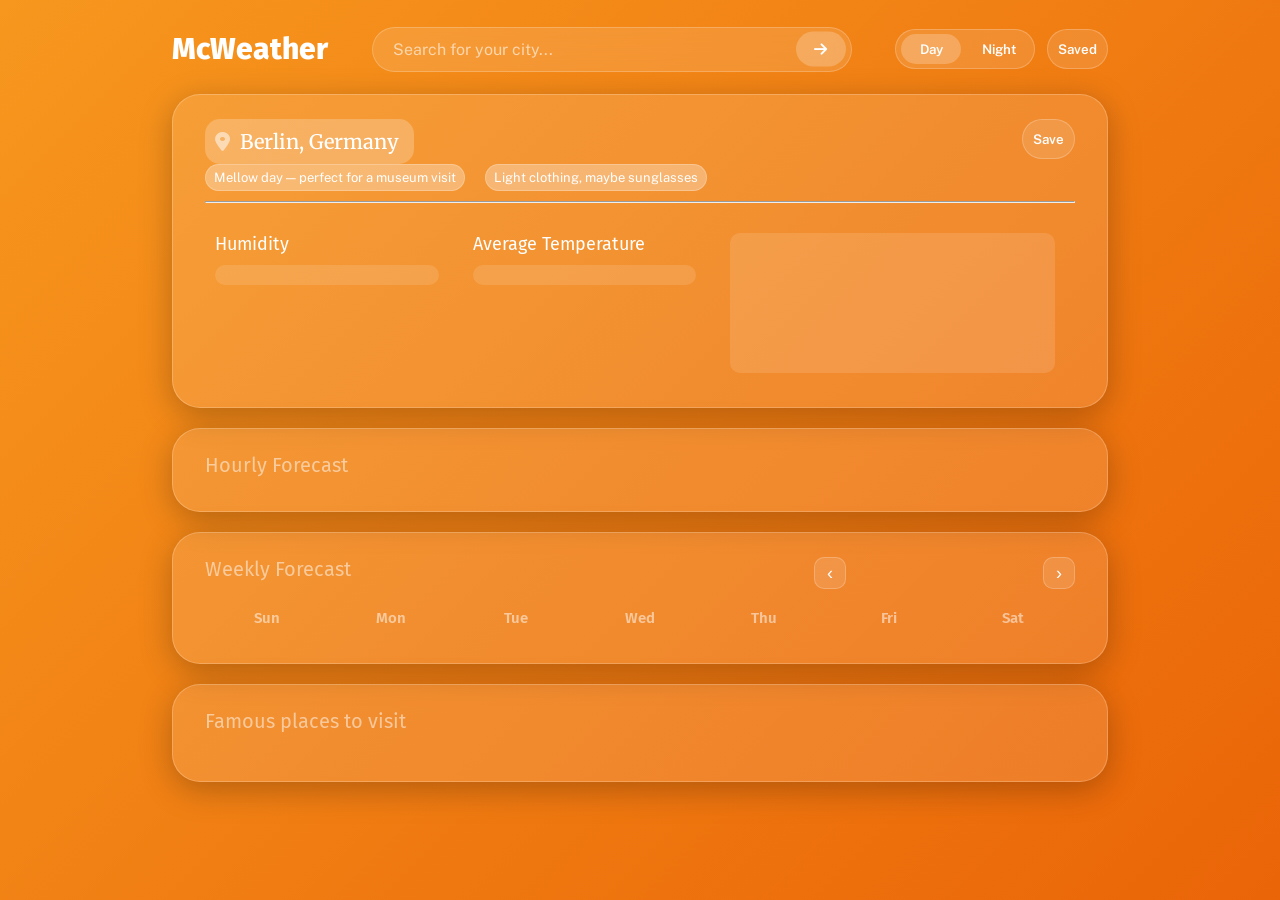
<file: index.html>
<!doctype html>
<html lang="en">
  <head>
    <meta charset="UTF-8" />
    <meta name="viewport" content="width=device-width, initial-scale=1.0" />
    <link rel="preconnect" href="https://fonts.googleapis.com" />
    <link rel="preconnect" href="https://fonts.gstatic.com" crossorigin />
    <link
      href="https://fonts.googleapis.com/css2?family=DM+Sans:ital,opsz,wght@0,9..40,100..1000;1,9..40,100..1000&family=Fira+Sans:ital,wght@0,100;0,200;0,300;0,400;0,500;0,600;0,700;0,800;0,900;1,100;1,200;1,300;1,400;1,500;1,600;1,700;1,800;1,900&family=Lato:ital,wght@0,100;0,300;0,400;0,700;0,900;1,100;1,300;1,400;1,700;1,900&family=Merriweather:ital,opsz,wght@0,18..144,300..900;1,18..144,300..900&family=Public+Sans:ital,wght@0,100..900;1,100..900&family=Slabo+13px&family=Vidaloka&display=swap"
      rel="stylesheet"
    />
    <link
      rel="stylesheet"
      href="https://cdnjs.cloudflare.com/ajax/libs/font-awesome/6.5.1/css/all.min.css"
    />
    <link rel="shortcut icon" href="assets/IMG/Favicon.png" type="image/x-icon" />
    <link rel="stylesheet" href="css/style.css" />
    <title>McWeather</title>
  </head>
  <body class="day">
    <div class="loadingOverlay" id="loading-overlay">
      <div class="spinner"></div>
      <div class="loadingText">Getting things ready...</div>
    </div>
    <div class="savedOverlay" id="savedOverlay">
      <div class="savedPanel">
        <div class="savedPanelHeader">
          <div class="savedPanelTitle">Saved locations</div>
          <button class="savedCloseBtn" id="savedCloseBtn">&#x2715;</button>
        </div>
        <div class="savedCards" id="savedCards"></div>
      </div>
    </div>
    <div id="stars-overlay"></div>
    <div id="rain-overlay"></div>
    <div class="container">
      <div class="weatherforecast">
        <nav>
          <div class="logo">McWeather</div>
          <div class="search">
            <div class="searchBtn">
              <input
                type="search"
                name=""
                id="search"
                placeholder="Search for your city..."
              />
              <button><i class="fa-solid fa-arrow-right"></i></button>
            </div>
          </div>
          <div class="themeToggle">
            <button id="dayBtn" onclick="dayNight('day')" class="active">
              Day
            </button>
            <button id="nightBtn" onclick="dayNight('night')">Night</button>
          </div>
          <div class="saved"><button>Saved</button></div>
        </nav>
        <div class="weatherDisplay">
          <div class="cityLine">
            <div class="cityLabel">
              <div class="country">
                <i class="fa-solid fa-location-dot"></i
                ><span class="city">Berlin, Germany</span>
              </div>
            </div>
            <div class="saveBtn"><button>Save</button></div>
          </div>
          <div class="weather"></div>
          <div class="suggestionGroup">
            <div class="suggestion">
              Mellow day — perfect for a museum visit
            </div>
            <div class="suggestion">Light clothing, maybe sunglasses</div>
          </div>
          <hr />
          <div class="stats">
            <div class="stat">
              <div class="statLabel">Humidity</div>
              <div class="estHumidity"></div>
            </div>
            <div class="stat">
              <div class="statLabel">Average Temperature</div>
              <div class="avgTemp"></div>
            </div>
            <div class="stat">
              <div id="wind-card"></div>
            </div>
          </div>
        </div>
        <div class="hourlyForecast">
          <div class="hourlyforecast">
            <div class="hfTitle">Hourly Forecast</div>
            <div class="hForecastCards"></div>
          </div>
        </div>
        <div class="weeklyForecast">
          <div class="weeklyHeader">
            <div class="wfTitle">Weekly Forecast</div>
            <div class="wfNav">
              <button class="wfNavBtn" id="prevMonth">&#8249;</button>
              <div class="wfMonthLabel" id="wfMonthLabel"></div>
              <button class="wfNavBtn" id="nextMonth">&#8250;</button>
            </div>
          </div>
          <div class="wfDayHeaders">
            <div class="wfDayHeader">Sun</div>
            <div class="wfDayHeader">Mon</div>
            <div class="wfDayHeader">Tue</div>
            <div class="wfDayHeader">Wed</div>
            <div class="wfDayHeader">Thu</div>
            <div class="wfDayHeader">Fri</div>
            <div class="wfDayHeader">Sat</div>
          </div>
          <div id="wfGrid"></div>
          <div class="wfWeekTabs" id="wfWeekTabs"></div>
          <div class="wfPagination" id="wfPagination"></div>
        </div>
        <div class="placeSuggestionCard">
          <div class="ps-top">
            <div class="psTitle">Famous places to visit</div>
            <div class="ps-tabs" id="psTabs"></div>
          </div>
          <div id="psBadge"></div>
          <div class="psCards" id="psCards"></div>
        </div>
      </div>
    </div>
  </body>
  <script src="js/script.js"></script>
</html>
</file>
<file: css/style.css>
* {
  margin: 0;
  padding: 0;
  box-sizing: border-box;
  overscroll-behavior: none;
}

:root {
  --glass: rgba(255, 255, 255, 0.12);
  --glass-border: rgba(255, 255, 255, 0.22);
  --glass-hover: rgba(255, 255, 255, 0.18);
  --text: #fff;
  --text-muted: rgba(255, 255, 255, 0.6);
  --text-dim: rgba(255, 255, 255, 0.523);
  --shadow: 0 8px 32px rgba(0, 0, 0, 0.25);
  --radius: 24px;
  --radius-sm: 16px;

  --bg-sunny: linear-gradient(135deg, #f7971e 0%, #e85d04 30%, #9c2900 100%);
  --bg-cloudy: linear-gradient(135deg, #89a4c7 0%, #6b7f9e 40%, #3d4f6e 100%);
  --bg-rain: linear-gradient(135deg, #2c3e6b 0%, #1a2a4a 40%, #0d1b33 100%);
  --bg-night: linear-gradient(135deg, #0f0c29 0%, #1a1a3e 40%, #24243e 100%);
  --bg-snow: linear-gradient(135deg, #b8d4ea 0%, #8fb3d3 40%, #5a8aaf 100%);
  --bg-thunder: linear-gradient(135deg, #1a1a2e 0%, #16213e 40%, #0f3460 100%);
  --bg-clear-night: linear-gradient(
    135deg,
    #0f0c29 0%,
    #302b63 40%,
    #020202 100%
  );

  --current-bg: var(--bg-sunny);
}

body.day {
  background: var(--current-bg);
  background-size: 400% 400%;
  animation: bg-move 10s ease infinite;
}

@keyframes bg-move {
  0% {
    background-position: 0% 50%;
  }
  50% {
    background-position: 100% 50%;
  }
  100% {
    background-position: 0% 50%;
  }
}

body.night {
  background: var(--bg-night);
}

.container {
  margin: 0 auto;
  width: 70%;
  z-index: 2;
}

/* ---- Loading ---- */
.loadingOverlay {
  display: none;
  position: fixed;
  inset: 0;
  background: rgba(0, 0, 0, 0.3);
  backdrop-filter: blur(4px);
  z-index: 1000;
  align-items: center;
  justify-content: center;
  flex-direction: column;
  gap: 16px;
}
.loadingOverlay.show {
  display: flex;
}

.spinner {
  width: 44px;
  height: 44px;
  border: 3px solid rgba(255, 255, 255, 0.2);
  border-top-color: #fff;
  border-radius: 50%;
  animation: spin 0.8s linear infinite;
}
@keyframes spin {
  to {
    transform: rotate(360deg);
  }
}
.loadingText {
  font-family: Public Sans;
  font-size: 1rem;
  color: var(--text-muted);
  font-weight: 500;
}

nav {
  height: 50px;
  display: grid;
  grid-template-columns: 20% 60% 15% 5%;
  width: 100%;
  align-items: center;
  text-align: center;
  margin-top: 30px;
}

.logo {
  font-family: fira sans;
  font-size: 30px;
  color: white;
  text-align: start;
  font-weight: 800;
}

.logo img {
  width: 50px;
}

.search input {
  outline: none;
  border: none;
  height: 45px;
  width: 500px;
  border-radius: 50px;
  padding: 0px 20px;
  background: var(--glass);
  border: 1px solid var(--glass-border);
  backdrop-filter: blur(12px);
  color: white;
  font-size: 1rem;
  font-family: public sans;
}

.search input::placeholder {
  color: var(--text-muted);
}

.search-input:focus {
  background: var(--glass-hover);
  border-color: rgba(255, 255, 255, 0.4);
}

.search input[type="search"]::-webkit-search-cancel-button {
  display: none;
}

.search button {
  background: rgba(255, 255, 255, 0.22);
  font-size: 15px;
  width: 50px;
  height: 35px;
  border-radius: 28px;
  border: none;
  outline: none;
  position: relative;
  right: 60px;
  color: white;
  cursor: pointer;
}

.saved button,
.saveBtn button {
  height: 40px;
  padding: 0px 10px;
  border-radius: 20px;
  align-items: center;
  align-content: center;
  cursor: pointer;
  background: var(--glass);
  border: 1px solid var(--glass-border);
  color: white;
  font-family: Public Sans;
  font-weight: 600;
}

.themeToggle {
  height: 40px;
  width: 140px;
  padding: 0px 5px;
  border-radius: 50px;
  background: var(--glass);
  border: 1px solid var(--glass-border);
  color: white;
  display: flex;
  justify-content: space-between;
  align-items: center;
}

.themeToggle button {
  background: none;
  border: none;
  width: 60px;
  height: 30px;
  border-radius: 25px;
  color: white;
  font-family: public sans;
  font-weight: 600;
  cursor: pointer;
}

.themeToggle button.active {
  background: rgba(255, 255, 255, 0.22);
}

/* Star Creation */
#stars-overlay {
  position: fixed;
  inset: 0;
  pointer-events: none;
  z-index: 1;
  opacity: 0;
  transition: opacity 1s;
}
#stars-overlay.visible {
  opacity: 1;
}
.star {
  position: fixed;
  background: #fff;
  border-radius: 50%;
  animation: twinkle var(--dur, 2s) ease-in-out infinite;
}
@keyframes twinkle {
  0%,
  100% {
    opacity: var(--max-op, 0.8);
  }
  50% {
    opacity: 0.1;
  }
}

#rain-overlay {
  position: fixed;
  inset: 0;
  pointer-events: none;
  z-index: 0;
  opacity: 0;
  transition: opacity 1s;
  overflow: hidden;
}
#rain-overlay.visible {
  opacity: 1;
}
.raindrop {
  position: absolute;
  width: 1.5px;
  background: linear-gradient(to bottom, transparent, rgba(180, 210, 255, 0.6));
  animation: fall linear infinite;
  border-radius: 1px;
}
@keyframes fall {
  from {
    transform: translateY(-100px);
  }
  to {
    transform: translateY(110vh);
  }
}

.weatherDisplay,
.hourlyForecast,
.placeSuggestionCard {
  margin-top: 20px;
  background: var(--glass);
  border: 1px solid var(--glass-border);
  box-shadow: var(--shadow);
  border-radius: 28px;
  padding: 24px 32px;
}

.placeSuggestionCard {
  margin-bottom: 30px;
}

.cityLine {
  display: flex;
  justify-content: space-between;
}

.city {
  color: white;
  font-family: Merriweather;
  font-size: 20px;
  font-weight: 500;
  margin-right: 5px;
}

.country {
  font-family: Public Sans;
  font-size: 20px;
  align-content: end;
  color: var(--text-dim);
  background: rgba(255, 255, 255, 0.22);
  border-radius: 15px;
  padding: 10px;
}

.country i {
  font-size: 20px;
  margin-right: 10px;
}

.time {
  color: var(--text-dim);
  font-family: Public Sans;
  font-size: 13px;
  margin-bottom: 10px;
}

.estTemp {
  font-size: 100px;
  color: white;
  font-family: Merriweather;
  font-weight: 900;
  display: flex;
  align-items: center;
}

.estTemp img {
  width: 180px;
}

.estWeather,
.currentTime {
  color: var(--text-dim);
  font-family: Public Sans;
  margin-top: 15px;
  font-size: 18px;
}

.estWeather {
  margin-top: 0px;
  margin-bottom: 10px;
}

.avgTemp {
  color: var(--text-dim);
  font-family: Public Sans;
  font-size: 14px;
  margin-bottom: 20px;
}

.suggestionGroup {
  display: flex;
  gap: 20px;
}

.suggestion {
  background: rgba(255, 255, 255, 0.315);
  border: 1px solid var(--glass-border);
  padding: 5px 8px;
  border-radius: 25px;
  color: white;
  font-family: Public Sans;
  font-size: 13px;
  margin-bottom: 10px;
}

.stats {
  display: grid;
  grid-template-columns: 20% 30% 50%;
}

.stat {
  margin: 10px;
  margin-top: 30px;
}

.statLabel {
  font-family: Fira Sans;
  font-size: 18px;
  font-weight: 400;
  color: white;
}

.estHumidity,
.avgTemp,
#wind-card {
  font-size: 20px;
  font-family: Public Sans;
  font-weight: 700;
  color: white;
  background: var(--glass);
  border: var(--glass-border);
  border-radius: 10px;
  padding: 10px;
  margin-top: 10px;
  margin-right: 10px;
}

.humidity-bar {
  width: 100%;
  height: 6px;
  background: rgba(255, 255, 255, 0.2);
  border-radius: 10px;
  margin-top: 8px;
  overflow: hidden;
}

.humidity-fill {
  height: 100%;
  background: linear-gradient(to right, #4facfe, #00f2fe);
  width: 0%;
  border-radius: 10px;
  transition: width 0.5s ease;
}

#wind-card {
  margin-top: 0px;
  display: flex;
  justify-content: space-between;
  height: 150px;
}

#wind-canvas {
  width: 100%;
  height: 100%;
  display: block;
}

.windSpeed {
  margin-top: 10px;
}

.windSpeed .kmp {
  font-size: 1rem;
  opacity: 0.6;
  font-weight: 300;
  margin-left: 5px;
}

.windInfo span {
  font-size: 0.8rem;
  opacity: 0.6;
}

.avgTDescription,
.desc {
  font-size: 15px;
  color: var(--text-dim);
  font-weight: 300;
  margin-top: 5px;
}

.avgTDescription span {
  font-weight: 800;
  margin-right: 5px;
}

.hfTitle,
.psTitle {
  font-family: Fira Sans;
  font-size: 20px;
  align-content: end;
  color: var(--text-dim);
  margin-bottom: 10px;
}

.hForecastCards {
  display: flex;
  justify-content: space-between;
  overflow-x: auto;
  gap: 10px;
}

.hForecastCards::-webkit-scrollbar {
  background: var(--glass);
  height: 6px;
  border-radius: 3px;
}

.hForecastCards::-webkit-scrollbar-thumb {
  background: var(--glass-border);
  border-radius: 3px;
}

.hForecastCards::-webkit-scrollbar-thumb:hover {
  background: var(--glass-hover);
}

.hCard {
  border: var(--glass-border);
  background: var(--glass);
  padding: 10px;
  border-radius: 15px;
  display: flex;
  flex-direction: column;
  margin: 10px 0px;
  text-align: center;
}

.hCard:hover {
  background: var(--glass-hover);
}

.hCard .temp {
  color: rgba(255, 255, 255, 0.766);
  font-family: Lato;
  font-size: 15px;
  font-weight: 600;
}

.hCard img {
  width: 50px;
}

.psCards {
  display: flex;
  flex-direction: column;
  gap: 10px;
}

.psCard {
  background: var(--glass);
  border-radius: 15px;
  padding: 10px 15px;
  width: 500px;
  display: grid;
  grid-template-columns: 12fr 1fr;
  grid-template-rows: auto auto;
  color: white;
}

.psCard:hover {
  background: var(--glass-hover);
}

.psCard .psPlace {
  font-family: Public sans;
  font-weight: 600;
  margin-bottom: 5px;
}

.psCard button {
  background: rgba(255, 255, 255, 0.22);
  border: var(--glass-border);
  outline: none;
  color: white;
  border-radius: 10px;
  height: 35px;
  font-size: 15px;
  font-weight: 900;
  cursor: pointer;
}

.calendar {
  background: var(--glass);
  border: 1px solid var(--glass-border);
  box-shadow: var(--shadow);
  border-radius: 40px;
  height: 90vh;
  position: fixed;
  width: 400px;
  right: 50px;
  top: 50px;
}

.calendarCard {
  margin: 20px;
}

.monthHeader {
  display: flex;
  justify-content: center;
}

.curM {
  margin: 0px 20px;
}

.monthLabel {
  font-size: 30px;
  font-family: fira sans;
  font-weight: 800;
  color: white;
}

.yearLabel {
  font-size: 15px;
  font-family: Public Sans;
  font-weight: 200;
  font-style: italic;
}

.monthHeader button {
  font-size: 20px;
  background: rgba(255, 255, 255, 0.22);
  width: 30px;
  outline: none;
  border: none;
  border-radius: 10px;
  color: white;
}

.dayHeaders {
  display: flex;
  justify-content: space-around;
  margin-top: 20px;
  font-family: Fira Sans;
  font-size: 14px;
  color: white;
}

.container {
  width: min(90%, 1100px);
  padding: 0 12px;
}

nav {
  grid-template-columns: auto 1fr auto auto;
  gap: 12px;
  margin-top: 24px;
}

.search {
  display: flex;
  justify-content: center;
}

.searchBtn {
  display: flex;
  align-items: center;
  width: 100%;
  max-width: 480px;
  position: relative;
}

.searchBtn input {
  width: 100%;
  max-width: 100%;
  padding-right: 56px;
}

.search button {
  position: absolute;
  right: 6px;
  top: 50%;
  transform: translateY(-50%);
}

.estTemp {
  font-size: 84px;
  line-height: 1;
  flex-wrap: wrap;
  align-items: center;
  gap: 8px;
}

.estTemp img {
  width: 140px;
}

.stats {
  grid-template-columns: 1fr 1fr 1.6fr;
  gap: 4px;
}

#wind-card {
  height: 140px;
}

.psCard {
  width: 100%;
  max-width: 520px;
}

.hCard {
  flex: 0 0 auto;
  min-width: 72px;
}

.weeklyForecast {
  margin-top: 20px;
  background: var(--glass);
  border: 1px solid var(--glass-border);
  box-shadow: var(--shadow);
  border-radius: 28px;
  padding: 24px 32px;
}
.wfTitle {
  font-family: Fira Sans;
  font-size: 20px;
  color: var(--text-dim);
  margin-bottom: 16px;
}
.wfNav {
  display: flex;
  align-items: center;
  gap: 8px;
  margin-bottom: 16px;
}
.wfNavBtn {
  background: var(--glass);
  border: 1px solid var(--glass-border);
  color: white;
  width: 32px;
  height: 32px;
  border-radius: 10px;
  font-size: 18px;
  cursor: pointer;
  display: flex;
  align-items: center;
  justify-content: center;
}
.wfNavBtn:hover {
  background: var(--glass-hover);
}
.wfMonthLabel {
  font-family: Fira Sans;
  font-size: 18px;
  font-weight: 700;
  color: white;
  flex: 1;
  text-align: center;
}
.wfDayHeaders {
  display: grid;
  grid-template-columns: repeat(7, 1fr);
  color: var(--text-dim);
  text-align: center;
  margin-bottom: 8px;
}

.wfDayHeader {
  font-size: 15px;
  font-family: Fira Sans;
  color: var(--text-dim);
  font-weight: 600;
  padding: 4px 0;
}

.weeklyHeader {
  display: grid;
  grid-template-columns: 70% 30%;
}

.wfWeekRow {
  display: grid;
  grid-template-columns: repeat(7, 1fr);
  gap: 13px;
  margin-bottom: 8px;
}
.wfDay {
  background: var(--glass);
  border: 1px solid var(--glass-border);
  border-radius: 14px;
  padding: 10px 4px 8px;
  display: flex;
  flex-direction: column;
  align-items: center;
  gap: 4px;
  cursor: pointer;
  transition: background 0.15s;
  min-height: 100px;
}
.wfDay:hover {
  background: var(--glass-hover);
}
.wfDay.today {
  border-color: rgba(255, 255, 255, 0.5);
  background: rgba(255, 255, 255, 0.2);
}
.wfDay.empty {
  background: none;
  border-color: transparent;
  cursor: default;
}
.wfDayNum {
  font-family: Fira Sans;
  font-size: 15px;
  font-weight: 700;
  color: white;
}
.wfDay.today .wfDayNum {
  background: rgba(255, 255, 255, 0.3);
  border-radius: 20px;
  width: 24px;
  height: 24px;
  /* padding: 10px; */
  display: flex;
  align-items: center;
  justify-content: center;
}
.wfDay img {
  width: 50px;
  height: 50px;
}
.wfTemp {
  font-size: 12px;
  color: white;
  font-weight: 600;
  font-family: Lato;
}
.wfTempRange {
  font-size: 10px;
  color: var(--text-muted);
}
.wfWeekTabs {
  display: flex;
  gap: 6px;
  margin-top: 8px;
  justify-content: center;
  flex-wrap: wrap;
}
.wfWeekTab {
  background: var(--glass);
  border: 1px solid var(--glass-border);
  color: var(--text-muted);
  padding: 5px 14px;
  border-radius: 20px;
  font-size: 13px;
  font-family: Public Sans;
  font-weight: 600;
  cursor: pointer;
}
.wfWeekTab:hover {
  background: var(--glass-hover);
  color: white;
}
.wfWeekTab.active {
  background: rgba(255, 255, 255, 0.28);
  color: white;
}

.wfDay.overflow {
  opacity: 0.35;
  cursor: default;
}
.wfDay.overflow:hover {
  background: var(--glass);
}

.wfPagination {
  display: flex;
  align-items: center;
  justify-content: center;
  gap: 6px;
}
.wfPageBtn {
  background: var(--glass);
  border: 1px solid var(--glass-border);
  color: rgba(255, 255, 255, 0.7);
  width: 50px;
  height: 32px;
  border-radius: 10px;
  font-size: 12px;
  cursor: pointer;
  display: flex;
  align-items: center;
  justify-content: center;
}

.arrow {
  background: #ffffff38;
  width: 32px;
}
.wfPageBtn:hover {
  background: var(--glass-hover);
  color: white;
}
.wfPageBtn.active {
  background: rgba(255, 255, 255, 0.28);
  color: white;
  border-color: rgba(255, 255, 255, 0.4);
  font-weight: 700;
}
.wfPageBtn:disabled {
  opacity: 0.3;
  cursor: default;
}

.currentTime {
  font-family: Public Sans;
  font-size: 14px;
  font-weight: 400;
  color: var(--text-muted);
  margin-bottom: 8px;
  letter-spacing: 0.3px;
}

.savedOverlay {
  display: none;
  position: fixed;
  inset: 0;
  background: rgba(0, 0, 0, 0.45);
  backdrop-filter: blur(6px);
  z-index: 500;
  align-items: center;
  justify-content: center;
}
.savedOverlay.show {
  display: flex;
}

.savedPanel {
  background: rgba(255, 255, 255, 0.1);
  border: 1px solid var(--glass-border);
  border-radius: 28px;
  padding: 24px 28px;
  width: 500px;
  max-height: 75vh;
  overflow-y: auto;
}
.savedPanel::-webkit-scrollbar {
  width: 5px;
}
.savedPanel::-webkit-scrollbar-thumb {
  background: var(--glass-border);
  border-radius: 3px;
}

.savedPanelHeader {
  display: flex;
  justify-content: space-between;
  align-items: center;
  margin-bottom: 18px;
}
.savedPanelTitle {
  font-family: Fira Sans;
  font-size: 20px;
  font-weight: 700;
  color: white;
}
.savedCloseBtn {
  background: var(--glass);
  border: 1px solid var(--glass-border);
  color: white;
  width: 34px;
  height: 34px;
  border-radius: 10px;
  font-size: 18px;
  cursor: pointer;
  display: flex;
  align-items: center;
  justify-content: center;
}
.savedCloseBtn:hover {
  background: var(--glass-hover);
}

.savedCards {
  display: flex;
  flex-direction: column;
  gap: 12px;
}

.savedCard {
  background: var(--glass);
  border: 1px solid var(--glass-border);
  border-radius: 18px;
  padding: 14px 18px;
  display: grid;
  grid-template-columns: 40% 40% auto;
  align-items: center;
  gap: 16px;
  cursor: pointer;
}

.savedCard:hover {
  background: var(--glass-hover);
}

.savedCardCity {
  font-family: Fira Sans;
  font-size: 15px;
  font-weight: 700;
  color: white;
}
.savedCardMeta {
  font-size: 12px;
  color: var(--text-muted);
  font-family: Public Sans;
  margin-top: 3px;
}
.savedCardBottom {
  display: flex;
  align-items: center;
  gap: 10px;
  margin-top: 8px;
}
.savedCardTemp {
  font-size: 26px;
  font-family: Merriweather;
  font-weight: 900;
  color: white;
}
.savedCardLabel {
  font-size: 13px;
  color: var(--text-dim);
  font-family: Public Sans;
}
.savedCardIcon {
  display: flex;
  justify-content: start;
  align-items: center;
}

.savedCardIcon img {
  width: 100px;
  height: 100px;
}

.savedCardRight {
  display: flex;
  justify-content: flex-end;
  align-items: flex-end;
  height: 100%;
}

.savedCardRight img {
  width: 52px;
  height: 52px;
}

.savedCardRemove {
  background: rgba(255, 255, 255, 0.15);
  border: none;
  color: rgba(255, 255, 255, 0.6);
  width: 30px;
  height: 30px;
  border-radius: 8px;
  font-size: 14px;
  cursor: pointer;
  display: flex;
  align-items: center;
  justify-content: center;
}
.savedCardRemove:hover {
  background: var(--glass-hover);
  color: white;
}

.savedEmpty {
  font-family: Fira Sans;
  text-align: center;
  color: var(--text-muted);
  font-size: 14px;
  padding: 30px 0;
  line-height: 1.8;
}

.ps-top {
  display: flex;
  align-items: center;
  justify-content: space-between;
  margin-bottom: 14px;
}
.ps-tabs {
  display: flex;
  gap: 6px;
}
.ps-tab {
  background: var(--glass);
  border: 1px solid var(--glass-border);
  color: var(--text-muted);
  padding: 5px 14px;
  border-radius: 999px;
  font-size: 12px;
  font-family: Public Sans;
  cursor: pointer;
  transition: all 0.15s;
}
.ps-tab.active {
  background: rgba(255, 255, 255, 0.25);
  color: white;
  border-color: rgba(255, 255, 255, 0.35);
}
.ps-badge {
  display: inline-flex;
  align-items: center;
  gap: 6px;
  font-size: 12px;
  font-weight: 500;
  padding: 4px 12px;
  border-radius: 999px;
  margin-bottom: 12px;
}
.badge-outdoor {
  background: #eaf3de;
  color: #3b6d11;
}
.badge-indoor {
  background: #e6f1fb;
  color: #185fa5;
}
.badge-night {
  background: #eeedfe;
  color: #534ab7;
}
.psCards {
  display: grid;
  grid-template-columns: repeat(3, 1fr);
  gap: 10px;
}
.psCard {
  background: var(--glass);
  border: 1px solid var(--glass-border);
  border-radius: 18px;
  padding: 16px;
  display: flex;
  flex-direction: column;
  justify-content: space-between;
  min-height: 130px;
  position: relative;
  overflow: hidden;
  transition:
    background 0.2s,
    transform 0.2s;
}
.psCard:hover {
  background: var(--glass-hover);
  /* transform: translateY(-2px); */
}
.psCard::before {
  content: "";
  position: absolute;
  inset: 0;
  opacity: 0;
  transition: opacity 0.3s;
  border-radius: 18px;
  pointer-events: none;
}
.psCard.outdoor::before {
  background: radial-gradient(
    circle at top right,
    rgba(99, 153, 34, 0.18),
    transparent 70%
  );
}
.psCard.indoor::before {
  background: radial-gradient(
    circle at top right,
    rgba(55, 138, 221, 0.18),
    transparent 70%
  );
}
.psCard.night::before {
  background: radial-gradient(
    circle at top right,
    rgba(127, 119, 221, 0.18),
    transparent 70%
  );
}
.psCard:hover::before {
  opacity: 1;
}
.ps-shimmer {
  position: absolute;
  top: -40px;
  right: -40px;
  width: 80px;
  height: 80px;
  border-radius: 50%;
  opacity: 0.06;
  transition: opacity 0.3s;
  pointer-events: none;
}
.psCard.outdoor .ps-shimmer {
  background: #a3e635;
}
.psCard.indoor .ps-shimmer {
  background: #60a5fa;
}
.psCard.night .ps-shimmer {
  background: #a78bfa;
}
.psCard:hover .ps-shimmer {
  opacity: 0.13;
}
.ps-number {
  font-size: 28px;
  font-weight: 900;
  color: rgba(255, 255, 255, 0.07);
  position: absolute;
  bottom: 8px;
  right: 12px;
  font-family: Georgia, serif;
  line-height: 1;
  pointer-events: none;
  user-select: none;
}
.psPlace {
  font-size: 13px;
  font-weight: 700;
  color: white;
  margin-bottom: 6px;
  line-height: 1.3;
  position: relative;
  z-index: 1;
}
.psCards .desc {
  font-family: Fira Sans;
  font-size: 11.5px;
  color: var(--text-muted);
  line-height: 1.55;
  position: relative;
  z-index: 1;
}

/* Small Laptop */
@media (max-width: 1280px) {
  .container {
    width: min(92%, 960px);
  }

  .estTemp {
    font-size: 76px;
  }

  .estTemp img {
    width: 120px;
  }

  .stats {
    grid-template-columns: 1fr 1fr 1.4fr;
  }
}

/*  Tablet */
@media (max-width: 900px) {
  .container {
    width: 94%;
    padding: 0 8px;
  }

  nav {
    display: flex;
    flex-wrap: wrap;
    align-items: center;
    gap: 10px;
    height: auto;
    margin-top: 16px;
    padding-bottom: 8px;
  }

  .logo {
    flex: 1;
    font-size: 22px;
  }

  .themeToggle {
    order: 2;
  }
  .saved {
    order: 3;
  }

  .search {
    order: 4;
    width: 100%;
    justify-content: flex-start;
  }

  .searchBtn {
    max-width: 100%;
  }

  .weatherDisplay,
  .hourlyForecast,
  .placeSuggestionCard {
    padding: 18px;
    border-radius: 20px;
    margin-top: 14px;
  }

  .estTemp {
    font-size: 64px;
  }

  .estTemp img {
    width: 110px;
  }

  .estWeather {
    font-size: 16px;
  }

  .suggestionGroup {
    flex-wrap: wrap;
    gap: 8px;
    margin-bottom: 0;
  }

  .suggestion {
    font-size: 12px;
    margin-bottom: 20px;
  }

  .stats {
    grid-template-columns: 1fr 1fr;
    grid-template-rows: auto auto;
    gap: 0;
  }

  .stats .stat:nth-child(3) {
    grid-column: 1 / -1;
  }

  .stat {
    margin: 8px 6px;
  }

  .statLabel {
    font-size: 16px;
  }

  #wind-card {
    height: 120px;
  }

  .hfTitle,
  .psTitle {
    font-size: 17px;
  }

  .hForecastCards {
    gap: 8px;
  }

  .hCard {
    min-width: 66px;
    padding: 8px 6px;
  }

  .hCard img {
    width: 40px;
  }

  .psCards {
    gap: 10px;
  }

  .psCard {
    max-width: 100%;
    padding: 12px 14px;
  }

  .weeklyForecast {
    padding: 18px;
    border-radius: 20px;
    margin-top: 14px;
  }

  .wfTitle {
    font-size: 17px;
    margin-bottom: 12px;
  }

  .wfMonthLabel {
    font-size: 16px;
  }

  .wfDayHeader {
    font-size: 13px;
  }

  .wfWeekRow {
    gap: 8px;
  }

  .wfDay {
    min-height: 88px;
    border-radius: 12px;
    padding: 8px 2px 6px;
    gap: 3px;
  }

  .wfDay img {
    width: 38px;
    height: 38px;
  }

  .wfDayNum {
    font-size: 13px;
  }

  .wfTemp {
    font-size: 11px;
  }

  .wfTempRange {
    font-size: 9px;
  }

  .wfPagination {
    gap: 5px;
    flex-wrap: wrap;
  }

  .wfPageBtn {
    width: 44px;
    height: 28px;
    font-size: 11px;
    border-radius: 8px;
  }

  .arrow {
    width: 28px;
  }

  .currentTime {
    font-size: 13px;
    margin-bottom: 6px;
  }

  /* Saved overlay */
  .savedPanel {
    width: 90%;
    max-width: 480px;
    padding: 20px;
    border-radius: 22px;
  }

  .savedPanelTitle {
    font-size: 18px;
  }

  .savedCard {
    grid-template-columns: 1fr auto auto;
    gap: 10px;
    padding: 12px 14px;
    border-radius: 14px;
  }

  .savedCardIcon img {
    width: 72px;
    height: 72px;
  }

  .savedCardTemp {
    font-size: 22px;
  }

  .savedCardCity {
    font-size: 14px;
  }

  .savedCardLabel {
    font-size: 12px;
  }
}

/*  Phone  */
@media (max-width: 480px) {
  .container {
    width: 96%;
    padding: 0 4px;
  }

  nav {
    margin-top: 12px;
    gap: 8px;
  }

  .logo {
    font-size: 18px;
  }

  .themeToggle {
    width: 112px;
    height: 34px;
  }

  .themeToggle button {
    width: 48px;
    height: 26px;
    font-size: 12px;
  }

  .saved button,
  .saveBtn button {
    height: 34px;
    font-size: 0.95rem;
    padding: 0 8px;
  }

  .search input {
    height: 42px;
    font-size: 0.88rem;
    padding: 0 14px;
    padding-right: 52px;
  }

  .search button {
    width: 38px;
    height: 28px;
    font-size: 12px;
  }

  .weatherDisplay,
  .hourlyForecast,
  .placeSuggestionCard {
    margin-top: 10px;
    padding: 14px 12px;
    border-radius: 16px;
  }

  .cityLine {
    align-items: center;
    gap: 6px;
  }

  .country {
    font-size: 13px;
    padding: 6px 10px;
    border-radius: 12px;
  }

  .country i {
    font-size: 13px;
    margin-right: 5px;
  }

  .city {
    font-size: 13px;
  }

  .estTemp {
    font-size: 48px;
    gap: 4px;
  }

  .estTemp img {
    width: 80px;
  }

  .estWeather {
    font-size: 14px;
    margin-top: 4px;
  }

  .suggestionGroup {
    flex-direction: column;
    gap: 6px;
  }

  .suggestion {
    font-size: 11px;
    margin-bottom: 14px;
  }

  hr {
    margin: 8px 0;
  }

  .stats {
    grid-template-columns: 1fr;
    gap: 0;
  }

  .stats .stat:nth-child(3) {
    grid-column: auto;
  }

  .stat {
    margin: 5px 0;
  }

  .statLabel {
    font-size: 14px;
  }

  .estHumidity,
  .avgTemp {
    font-size: 16px;
    padding: 8px 10px;
    margin-right: 0;
  }

  .avgTDescription {
    font-size: 12px;
  }

  .avgTDescription span {
    font-size: 13px;
  }

  #wind-card {
    height: 100px;
    padding: 8px 10px;
    font-size: 16px;
    margin-right: 0;
  }

  .windSpeed {
    font-size: 18px;
    margin-top: 6px;
  }

  .windSpeed .kmp {
    font-size: 0.8rem;
  }

  .windInfo span {
    font-size: 0.75rem;
  }

  /* Hourly */
  .hfTitle,
  .psTitle {
    font-size: 15px;
    margin-bottom: 6px;
  }

  .hForecastCards {
    gap: 6px;
  }

  .hCard {
    min-width: 58px;
    padding: 6px 4px;
    border-radius: 12px;
  }

  .hCard img {
    width: 32px;
  }

  .hCard .temp {
    font-size: 12px;
  }

  .hCard .time {
    font-size: 10px;
  }

  .psCards {
    gap: 8px;
  }

  .psCard {
    max-width: 100%;
    padding: 10px 12px;
    border-radius: 12px;
  }

  .psCard .psPlace {
    font-size: 13px;
  }

  .psCard button {
    height: 28px;
    font-size: 12px;
    border-radius: 8px;
  }

  .weeklyForecast {
    padding: 12px 10px;
    border-radius: 16px;
    margin-top: 10px;
  }

  .wfTitle {
    font-size: 15px;
    margin-bottom: 10px;
  }

  .wfNav {
    margin-bottom: 10px;
    gap: 6px;
  }

  .wfNavBtn {
    width: 26px;
    height: 26px;
    font-size: 14px;
    border-radius: 8px;
  }

  .wfMonthLabel {
    font-size: 14px;
  }

  .wfDayHeaders {
    margin-bottom: 4px;
  }

  .wfDayHeader {
    font-size: 11px;
  }

  .wfWeekRow {
    gap: 4px;
    margin-bottom: 6px;
  }

  .wfDay {
    min-height: 72px;
    border-radius: 10px;
    padding: 6px 1px 5px;
    gap: 2px;
  }

  .wfDay img {
    width: 28px;
    height: 28px;
  }

  .wfDayNum {
    font-size: 11px;
  }

  .wfDay.today .wfDayNum {
    height: 20px;
    padding: 8px;
    font-size: 10px;
  }

  .wfTemp {
    font-size: 10px;
  }

  .wfTempRange {
    font-size: 8px;
  }

  .wfPagination {
    gap: 4px;
    margin-top: 4px;
  }

  .wfPageBtn {
    width: 38px;
    height: 26px;
    font-size: 10px;
    border-radius: 7px;
  }

  .arrow {
    width: 26px;
  }

  .currentTime {
    font-size: 11px;
    margin-bottom: 4px;
    letter-spacing: 0;
  }

  /* Saved overlay — full screen sheet on mobile */
  .savedOverlay {
    align-items: flex-end;
  }

  .savedPanel {
    width: 100%;
    max-width: 100%;
    max-height: 85vh;
    border-radius: 24px 24px 0 0;
    padding: 20px 16px;
  }

  .savedPanelTitle {
    font-size: 16px;
  }

  .savedCloseBtn {
    width: 30px;
    height: 30px;
    font-size: 15px;
  }

  .savedCards {
    gap: 8px;
  }

  .savedCard {
    grid-template-columns: 1fr auto auto;
    gap: 8px;
    padding: 10px 12px;
    border-radius: 12px;
  }

  .savedCardIcon img {
    width: 52px;
    height: 52px;
  }

  .savedCardCity {
    font-size: 13px;
  }

  .savedCardMeta {
    font-size: 11px;
  }

  .savedCardTemp {
    font-size: 18px;
  }

  .savedCardLabel {
    font-size: 11px;
  }

  .savedCardBottom {
    gap: 6px;
    margin-top: 5px;
  }

  .savedCardRemove {
    width: 26px;
    height: 26px;
    font-size: 12px;
  }

  .savedEmpty {
    font-size: 13px;
    padding: 20px 0;
  }
}

@media (max-width: 900px) {
  .psCards {
    grid-template-columns: repeat(3, 1fr);
    gap: 8px;
  }
  .psCard {
    min-height: 110px;
    padding: 13px;
  }
}
@media (max-width: 480px) {
  .psCards {
    grid-template-columns: 1fr;
  }
  .psCard {
    min-height: 90px;
    padding: 12px;
  }
  .ps-number {
    font-size: 22px;
  }
}
</file>
